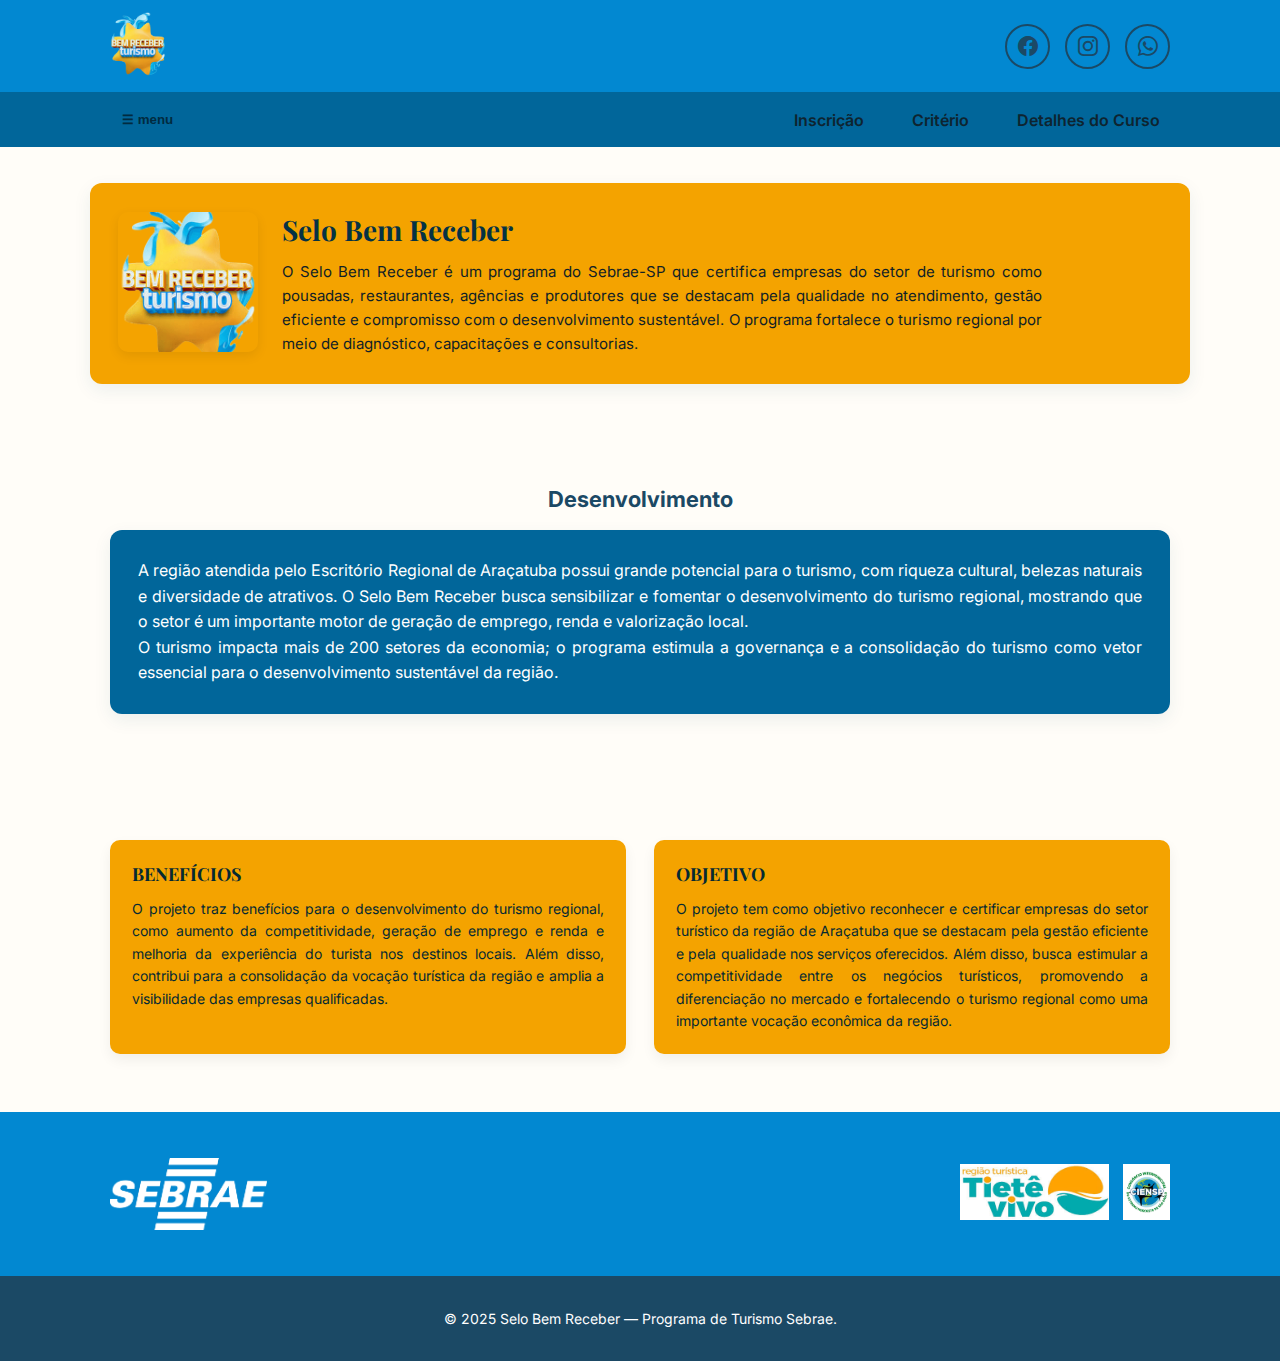
<file: index.html>
<!DOCTYPE html>
<html lang="pt-br">
<head>
  <meta charset="utf-8" />
  <meta name="viewport" content="width=device-width,initial-scale=1" />
  <title>Selo Bem Receber</title>
  <link href="https://fonts.googleapis.com/css2?family=Playfair+Display:wght@600;700&family=Inter:wght@300;400;600&display=swap" rel="stylesheet">
  <link rel="stylesheet" href="style.css">
  <!-- ícones (somente para exibição; são fontes externas) -->
  <link rel="preconnect" href="https://fonts.gstatic.com" crossorigin>
  <link rel="stylesheet" href="https://cdn.jsdelivr.net/npm/bootstrap-icons@1.11.3/font/bootstrap-icons.min.css">
</head>
<body>

  <!-- TOP BANNER (logo + redes) -->
  <header class="topbar">
    <div class="container">
      <div class="logo-wrap">
        <img src="selo.jpg" alt="Selo Bem Receber" class="logo-top">
      </div>
      <div class="social-icons">
       <a href="#" class="icon"><i class="bi bi-facebook"></i></a>
       <a href="#" class="icon"><i class="bi bi-instagram"></i></a>
       <a href="#" class="icon"><i class="bi bi-whatsapp"></i></a>
      </div>
    </div>

    <!-- menu bar -->
    <nav class="menubar">
      <div class="container nav-inner">
        <button class="menu-icon" aria-hidden="true">☰ menu</button>
        <ul class="nav-links">
          <li><a href="inscrição.html">Inscrição</a></li>
          <li><a href="criterio.html">Critério</a></li>
          <li><a href="detalhes.html">Detalhes do Curso</a></li>
        </ul>
      </div>
    </nav>
  </header>

  <!-- HERO / bloco laranja grande com logo à esquerda -->
  <main>
    <section class="hero">
      <div class="container hero-inner">
        <div class="hero-left">
          <img src="selo.jpg" alt="Selo Bem Receber" class="hero-logo">
        </div>
        <div class="hero-right">
          <h1>Selo Bem Receber</h1>
          <p class="lead">
            O Selo Bem Receber é um programa do Sebrae-SP que certifica empresas do setor de turismo como pousadas, restaurantes, agências e produtores que se destacam pela qualidade no atendimento, gestão eficiente e compromisso com o desenvolvimento sustentável. O programa fortalece o turismo regional por meio de diagnóstico, capacitações e consultorias.
          </p>
        </div>
      </div>
    </section>

    <!-- DESENVOLVIMENTO (bloco azul) -->
    <section class="development">
      <div class="container">
        <h2>Desenvolvimento</h2>
        <div class="dev-box">
          <p>
            A região atendida pelo Escritório Regional de Araçatuba possui grande potencial para o turismo, com riqueza cultural, belezas naturais e diversidade de atrativos. O Selo Bem Receber busca sensibilizar e fomentar o desenvolvimento do turismo regional, mostrando que o setor é um importante motor de geração de emprego, renda e valorização local.
          </p>
          <p>
            O turismo impacta mais de 200 setores da economia; o programa estimula a governança e a consolidação do turismo como vetor essencial para o desenvolvimento sustentável da região.
          </p>
        </div>
      </div>
    </section>

    <!-- BENEFÍCIOS E OBJETIVO (dois cards laranja) -->
    <section class="cards-section">
      <div class="container cards-grid">
        <article class="info-card">
          <h3>BENEFÍCIOS</h3>
          <p>
            O projeto traz benefícios para o desenvolvimento do turismo regional, como aumento da competitividade, geração de emprego e renda e melhoria da experiência do turista nos destinos locais. Além disso, contribui para a consolidação da vocação turística da região e amplia a visibilidade das empresas qualificadas.
          </p>
        </article>

        <article class="info-card">
          <h3>OBJETIVO</h3>
          <p>
            O projeto tem como objetivo reconhecer e certificar empresas do setor turístico da região de Araçatuba que se destacam pela gestão eficiente e pela qualidade nos serviços oferecidos. Além disso, busca estimular a competitividade entre os negócios turísticos, promovendo a diferenciação no mercado e fortalecendo o turismo regional como uma importante vocação econômica da região.
          </p>
        </article>
      </div>
    </section>

    <!-- RODAPÉ COM LOGOS GRANDES -->
    <footer class="footer-logos">
      <div class="container">
        <div class="footer-logos-inner">
          <img src="sebrae.jpg" alt="Sebrae" class="footer-sebrae">
          <div class="footer-right-logos">
            <img src="tiete.jpg" alt="Tietê Vivo">
            <img src="ciensp.jpg" alt="CIENSP">
          </div>
        </div>
      </div>
    </footer>

    <!-- RODAPÉ INFERIOR -->
    <section class="site-footer">
      <div class="container">
        <p>&copy; 2025 Selo Bem Receber — Programa de Turismo Sebrae.</p>
      </div>
    </section>
  </main>

</body>
</html>
</file>
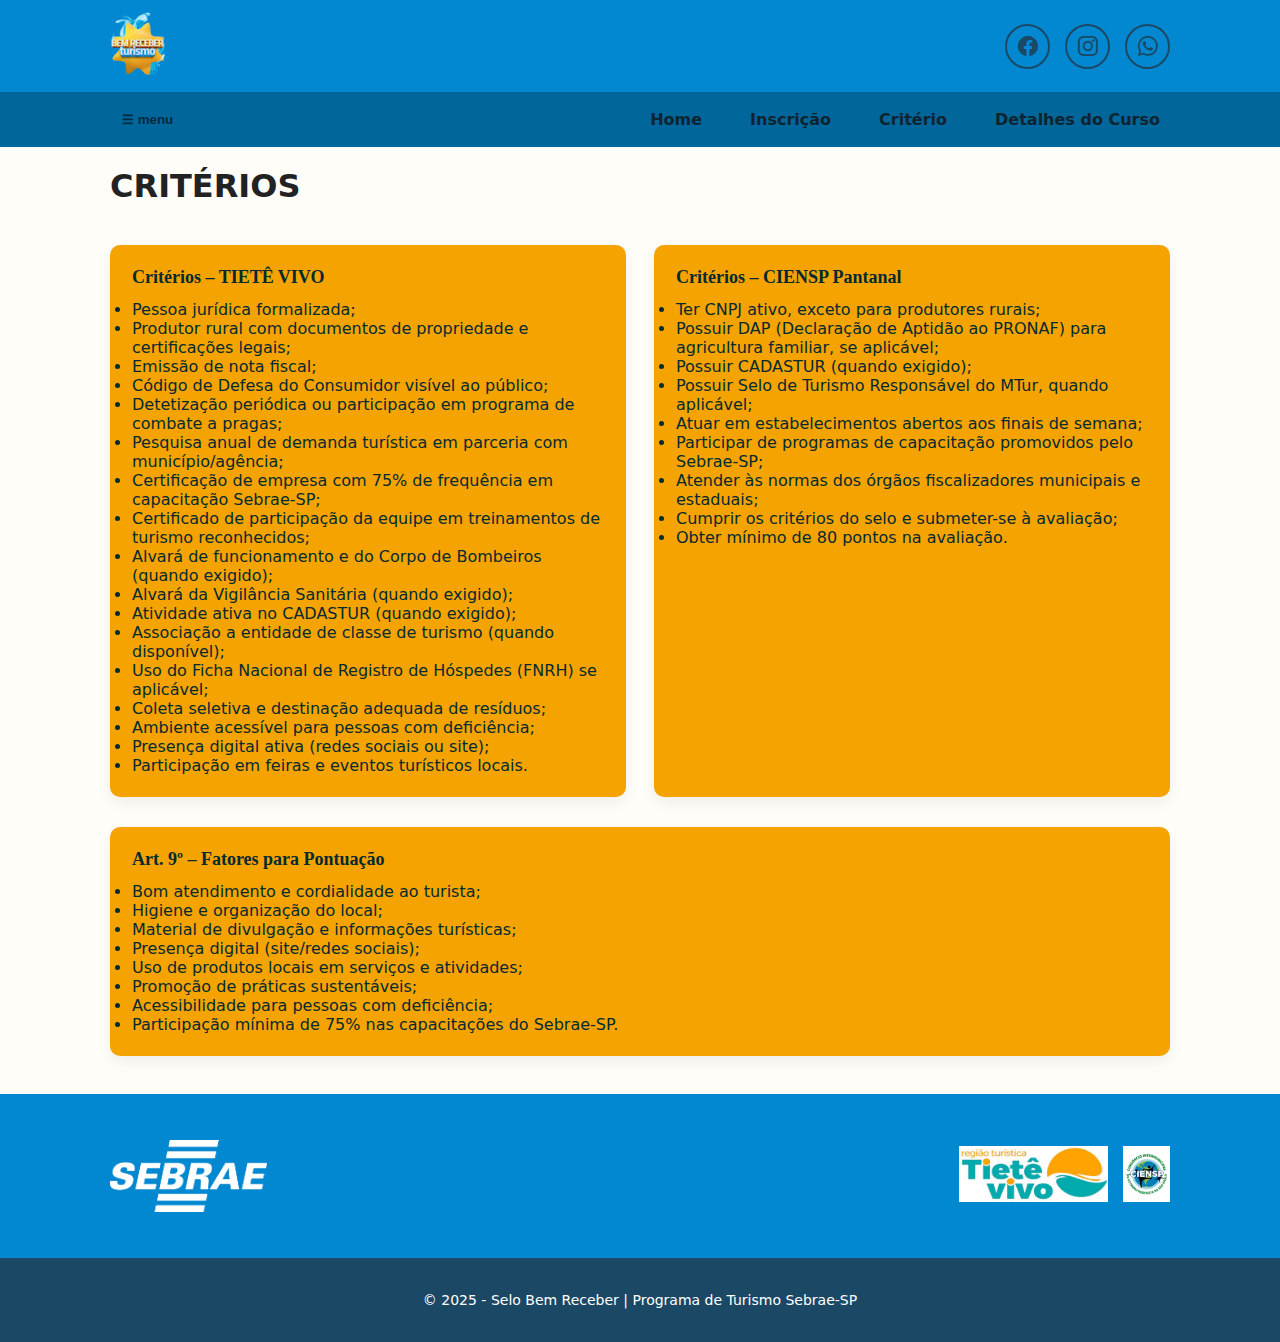
<file: criterio.html>
<!DOCTYPE html>
<html lang="pt-br">
<head>
  <meta charset="UTF-8">
  <meta name="viewport" content="width=device-width, initial-scale=1.0">
  <title>Critérios - Selo Bem Receber</title>
  <link rel="stylesheet" href="style.css">
  <link rel="stylesheet" href="https://cdn.jsdelivr.net/npm/bootstrap-icons@1.11.3/font/bootstrap-icons.min.css">
</head>
<body>

  <!-- ===== TOPO ===== -->
  <header class="topbar">
    <div class="container">
      <div class="logo-wrap">
        <a href="index.html"><img src="selo.jpg" alt="Selo Bem Receber" class="logo-top"></a>
      </div>
      <div class="social-icons">
        <a href="#" class="icon"><i class="bi bi-facebook"></i></a>
        <a href="#" class="icon"><i class="bi bi-instagram"></i></a>
        <a href="#" class="icon"><i class="bi bi-whatsapp"></i></a>
      </div>
    </div>

    <nav class="menubar">
      <div class="container nav-inner">
        <button class="menu-icon">☰ menu</button>
        <ul class="nav-links">
          <li><a href="index.html">Home</a></li>
          <li><a href="inscrição.html">Inscrição</a></li>
          <li><a href="criterio.html" class="active">Critério</a></li>
          <li><a href="detalhes.html">Detalhes do Curso</a></li>
        </ul>
      </div>
    </nav>
  </header>

  <!-- ===== CONTEÚDO ===== -->
  <main>
    <section class="criterios">
      <div class="container">
        <h1>CRITÉRIOS</h1>

        <div class="cards-grid" style="margin-top: 40px;">
          <article class="info-card">
            <h3>Critérios – TIETÊ VIVO</h3>
            <ul>
              <li>Pessoa jurídica formalizada;</li>
              <li>Produtor rural com documentos de propriedade e certificações legais;</li>
              <li>Emissão de nota fiscal;</li>
              <li>Código de Defesa do Consumidor visível ao público;</li>
              <li>Detetização periódica ou participação em programa de combate a pragas;</li>
              <li>Pesquisa anual de demanda turística em parceria com município/agência;</li>
              <li>Certificação de empresa com 75% de frequência em capacitação Sebrae-SP;</li>
              <li>Certificado de participação da equipe em treinamentos de turismo reconhecidos;</li>
              <li>Alvará de funcionamento e do Corpo de Bombeiros (quando exigido);</li>
              <li>Alvará da Vigilância Sanitária (quando exigido);</li>
              <li>Atividade ativa no CADASTUR (quando exigido);</li>
              <li>Associação a entidade de classe de turismo (quando disponível);</li>
              <li>Uso do Ficha Nacional de Registro de Hóspedes (FNRH) se aplicável;</li>
              <li>Coleta seletiva e destinação adequada de resíduos;</li>
              <li>Ambiente acessível para pessoas com deficiência;</li>
              <li>Presença digital ativa (redes sociais ou site);</li>
              <li>Participação em feiras e eventos turísticos locais.</li>
            </ul>
          </article>

          <article class="info-card">
            <h3>Critérios – CIENSP Pantanal</h3>
            <ul>
              <li>Ter CNPJ ativo, exceto para produtores rurais;</li>
              <li>Possuir DAP (Declaração de Aptidão ao PRONAF) para agricultura familiar, se aplicável;</li>
              <li>Possuir CADASTUR (quando exigido);</li>
              <li>Possuir Selo de Turismo Responsável do MTur, quando aplicável;</li>
              <li>Atuar em estabelecimentos abertos aos finais de semana;</li>
              <li>Participar de programas de capacitação promovidos pelo Sebrae-SP;</li>
              <li>Atender às normas dos órgãos fiscalizadores municipais e estaduais;</li>
              <li>Cumprir os critérios do selo e submeter-se à avaliação;</li>
              <li>Obter mínimo de 80 pontos na avaliação.</li>
            </ul>
          </article>
        </div>

        <div class="cards-grid" style="margin-top: 30px;">
          <article class="info-card">
            <h3>Art. 9º – Fatores para Pontuação</h3>
            <ul>
              <li>Bom atendimento e cordialidade ao turista;</li>
              <li>Higiene e organização do local;</li>
              <li>Material de divulgação e informações turísticas;</li>
              <li>Presença digital (site/redes sociais);</li>
              <li>Uso de produtos locais em serviços e atividades;</li>
              <li>Promoção de práticas sustentáveis;</li>
              <li>Acessibilidade para pessoas com deficiência;</li>
              <li>Participação mínima de 75% nas capacitações do Sebrae-SP.</li>
            </ul>
          </article>
        </div>

      </div>
    </section>

    <!-- ===== RODAPÉ ===== -->
   <footer class="footer-logos">
      <div class="container">
        <div class="footer-logos-inner">
          <img src="sebrae.jpg" alt="Sebrae" class="footer-sebrae">
          <div class="footer-right-logos">
            <img src="tiete.jpg" alt="Tietê Vivo">
            <img src="ciensp.jpg" alt="CIENSP">
          </div>
        </div>
      </div>
    </footer>

    <section class="site-footer">
      <div class="container">
        <p>&copy; 2025 - Selo Bem Receber | Programa de Turismo Sebrae-SP</p>
      </div>
    </section>
  </main>
</body>
</html>
</file>
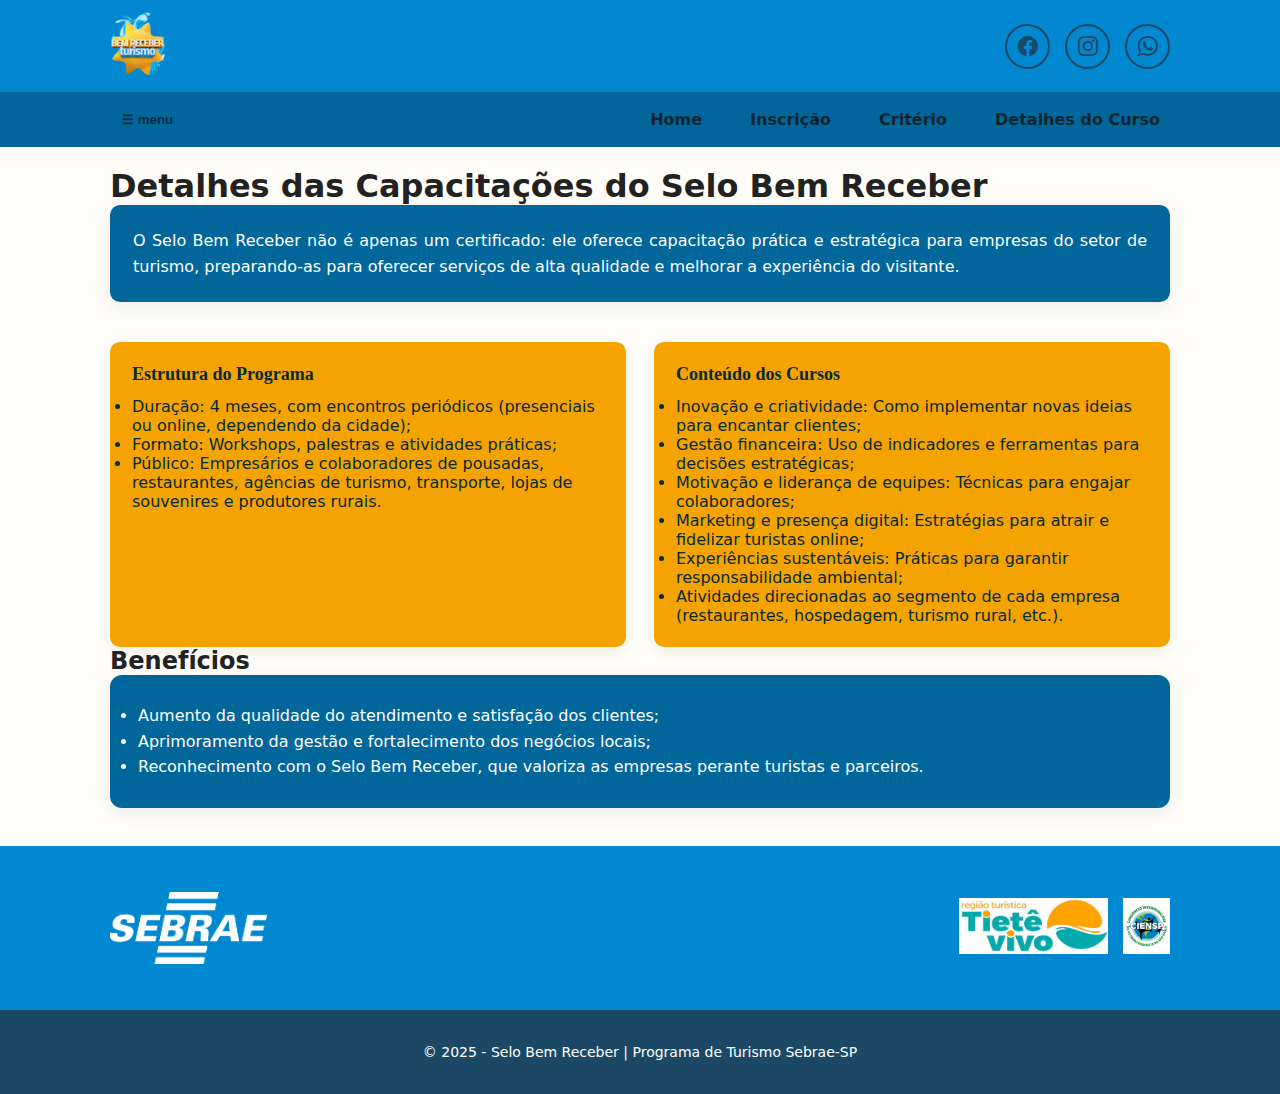
<file: detalhes.html>
<!DOCTYPE html>
<html lang="pt-br">
<head>
  <meta charset="UTF-8">
  <meta name="viewport" content="width=device-width, initial-scale=1.0">
  <title>Detalhes do Curso - Selo Bem Receber</title>
  <link rel="stylesheet" href="style.css">
  <link rel="stylesheet" href="https://cdn.jsdelivr.net/npm/bootstrap-icons@1.11.3/font/bootstrap-icons.min.css">
</head>
<body>

  <!-- ===== TOPO ===== -->
  <header class="topbar">
    <div class="container">
      <div class="logo-wrap">
        <a href="index.html"><img src="selo.jpg" alt="Selo Bem Receber" class="logo-top"></a>
      </div>
      <div class="social-icons">
        <a href="#" class="icon"><i class="bi bi-facebook"></i></a>
        <a href="#" class="icon"><i class="bi bi-instagram"></i></a>
        <a href="#" class="icon"><i class="bi bi-whatsapp"></i></a>
       </div>

    </div>

    <nav class="menubar">
      <div class="container nav-inner">
        <button class="menu-icon">☰ menu</button>
        <ul class="nav-links">
          <li><a href="index.html">Home</a></li>
          <li><a href="inscrição.html">Inscrição</a></li>
          <li><a href="criterio.html">Critério</a></li>
          <li><a href="detalhes.html" class="active">Detalhes do Curso</a></li>
        </ul>
      </div>
    </nav>
  </header>

  <!-- ===== CONTEÚDO ===== -->
  <main>
    <section class="detalhes">
      <div class="container">
        <h1>Detalhes das Capacitações do Selo Bem Receber</h1>

        <div class="info-box">
          <p>O Selo Bem Receber não é apenas um certificado: ele oferece capacitação prática e estratégica para empresas do setor de turismo, preparando-as para oferecer serviços de alta qualidade e melhorar a experiência do visitante.</p>
        </div>

        <div class="cards-grid"  style="margin-top: 40px;">
          <article class="info-card">
            <h3>Estrutura do Programa</h3>
            <ul>
              <li>Duração: 4 meses, com encontros periódicos (presenciais ou online, dependendo da cidade);</li>
              <li>Formato: Workshops, palestras e atividades práticas;</li>
              <li>Público: Empresários e colaboradores de pousadas, restaurantes, agências de turismo, transporte, lojas de souvenires e produtores rurais.</li>
            </ul>
          </article>

          <article class="info-card">
            <h3>Conteúdo dos Cursos</h3>
            <ul>
              <li>Inovação e criatividade: Como implementar novas ideias para encantar clientes;</li>
              <li>Gestão financeira: Uso de indicadores e ferramentas para decisões estratégicas;</li>
              <li>Motivação e liderança de equipes: Técnicas para engajar colaboradores;</li>
              <li>Marketing e presença digital: Estratégias para atrair e fidelizar turistas online;</li>
              <li>Experiências sustentáveis: Práticas para garantir responsabilidade ambiental;</li>
              <li>Atividades direcionadas ao segmento de cada empresa (restaurantes, hospedagem, turismo rural, etc.).</li>
            </ul>
          </article>
        </div>

        <h2>Benefícios</h2>
        <div class="dev-box">
          <ul>
            <li>Aumento da qualidade do atendimento e satisfação dos clientes;</li>
            <li>Aprimoramento da gestão e fortalecimento dos negócios locais;</li>
            <li>Reconhecimento com o Selo Bem Receber, que valoriza as empresas perante turistas e parceiros.</li>
          </ul>
        </div>
      </div>
    </section>

    <!-- ===== RODAPÉ ===== -->
    <footer class="footer-logos">
      <div class="container">
        <div class="footer-logos-inner">
          <img src="sebrae.jpg" alt="Sebrae" class="footer-sebrae">
          <div class="footer-right-logos">
            <img src="tiete.jpg" alt="Tietê Vivo">
            <img src="ciensp.jpg" alt="CIENSP">
          </div>
        </div>
      </div>
    </footer>

    <section class="site-footer">
      <div class="container">
        <p>&copy; 2025 - Selo Bem Receber | Programa de Turismo Sebrae-SP</p>
      </div>
    </section>
  </main>
</body>
</html>
</file>
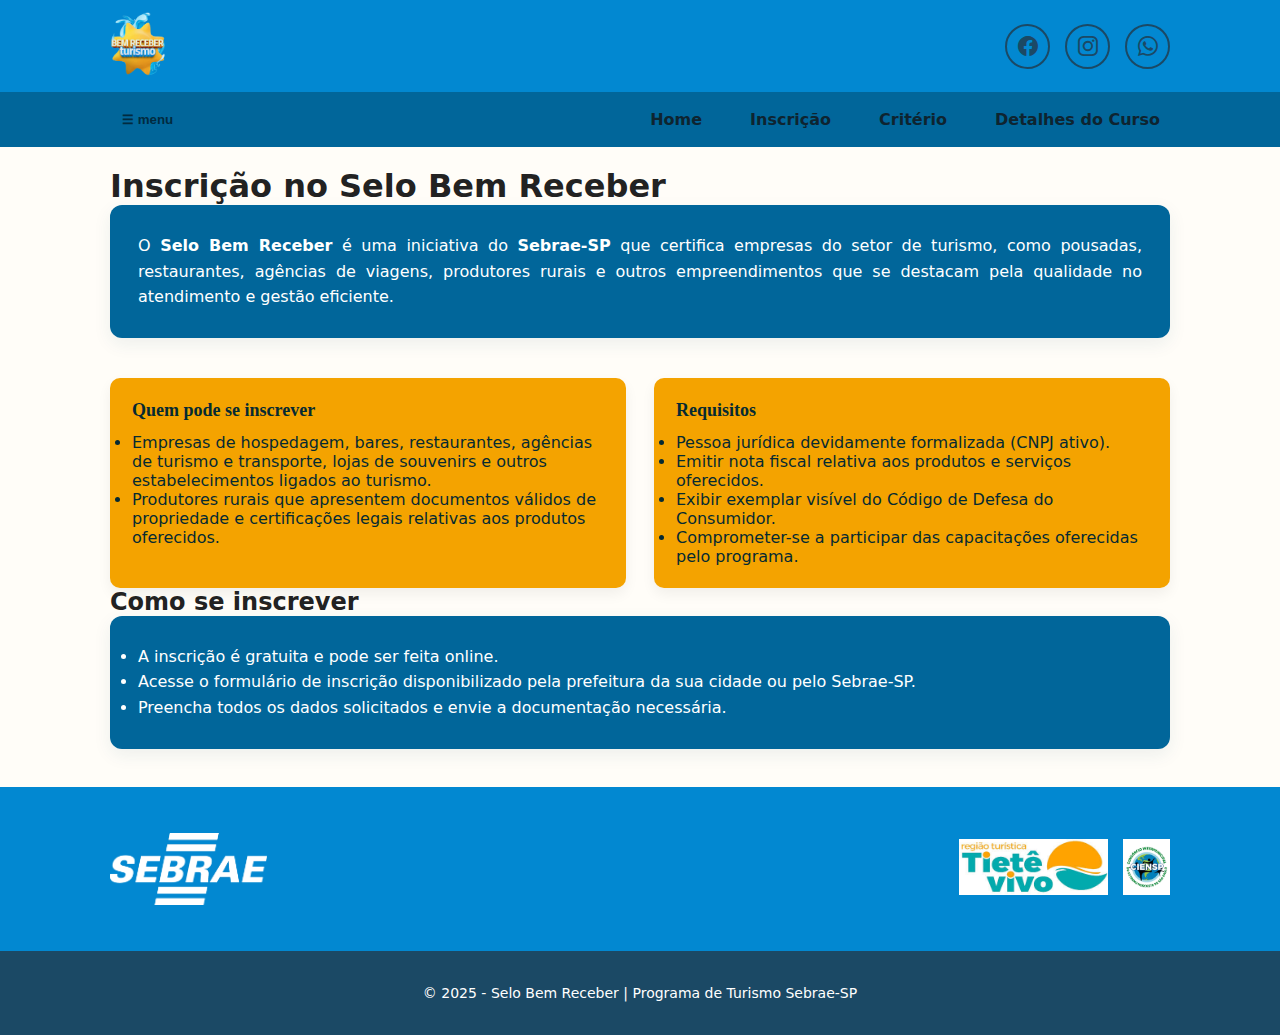
<file: inscrição.html>
<!DOCTYPE html>
<html lang="pt-br">
<head>
  <meta charset="UTF-8">
  <meta name="viewport" content="width=device-width, initial-scale=1.0">
  <title>Inscrição - Selo Bem Receber</title>
  <link rel="stylesheet" href="style.css">
  <link rel="stylesheet" href="https://cdn.jsdelivr.net/npm/bootstrap-icons@1.11.3/font/bootstrap-icons.min.css">
</head>
<body>

  <!-- ===== TOPO ===== -->
  <header class="topbar">
    <div class="container">
      <div class="logo-wrap">
        <a href="index.html"><img src="selo.jpg" alt="Selo Bem Receber" class="logo-top"></a>
      </div>
      <div class="social-icons">
        <a href="#" class="icon"><i class="bi bi-facebook"></i></a>
        <a href="#" class="icon"><i class="bi bi-instagram"></i></a>
        <a href="#" class="icon"><i class="bi bi-whatsapp"></i></a>
      </div>
    </div>

    <!-- ===== MENU ===== -->
    <nav class="menubar">
      <div class="container nav-inner">
        <button class="menu-icon">☰ menu</button>
        <ul class="nav-links">
          <li><a href="index.html">Home</a></li>
          <li><a href="inscrição.html" class="active">Inscrição</a></li>
          <li><a href="criterio.html">Critério</a></li>
          <li><a href="detalhes.html">Detalhes do Curso</a></li>
        </ul>
      </div>
    </nav>
  </header>

  <!-- ===== CONTEÚDO ===== -->
  <main>
    <section class="inscricao">
      <div class="container">
        <h1>Inscrição no Selo Bem Receber</h1>

        <!-- bloco azul -->
        <div class="dev-box">
          <p>
            O <b>Selo Bem Receber</b> é uma iniciativa do <b>Sebrae-SP</b> que certifica empresas do setor de turismo,
            como pousadas, restaurantes, agências de viagens, produtores rurais e outros empreendimentos que se destacam
            pela qualidade no atendimento e gestão eficiente.
          </p>
        </div>

        <!-- dois blocos laranja lado a lado -->
        <div class="cards-grid" style="margin-top: 40px;">
          <article class="info-card">
            <h3>Quem pode se inscrever</h3>
            <ul>
              <li>Empresas de hospedagem, bares, restaurantes, agências de turismo e transporte, lojas de souvenirs e outros estabelecimentos ligados ao turismo.</li>
              <li>Produtores rurais que apresentem documentos válidos de propriedade e certificações legais relativas aos produtos oferecidos.</li>
            </ul>
          </article>

          <article class="info-card">
            <h3>Requisitos</h3>
            <ul>
              <li>Pessoa jurídica devidamente formalizada (CNPJ ativo).</li>
              <li>Emitir nota fiscal relativa aos produtos e serviços oferecidos.</li>
              <li>Exibir exemplar visível do Código de Defesa do Consumidor.</li>
              <li>Comprometer-se a participar das capacitações oferecidas pelo programa.</li>
            </ul>
          </article>
        </div>

        <!-- bloco “como se inscrever” -->
        <div class="inscricao-final">
          <h2>Como se inscrever</h2>
          <div class="dev-box">
            <ul>
              <li>A inscrição é gratuita e pode ser feita online.</li>
              <li>Acesse o formulário de inscrição disponibilizado pela prefeitura da sua cidade ou pelo Sebrae-SP.</li>
              <li>Preencha todos os dados solicitados e envie a documentação necessária.</li>
            </ul>
          </div>
        </div>
      </div>
    </section>

    <!-- RODAPÉ COM LOGOS -->
    <footer class="footer-logos">
      <div class="container">
        <div class="footer-logos-inner">
          <img src="sebrae.jpg" alt="Sebrae" class="footer-sebrae">
          <div class="footer-right-logos">
            <img src="tiete.jpg" alt="Tietê Vivo">
            <img src="ciensp.jpg" alt="CIENSP">
          </div>
        </div>
      </div>
    </footer>

    <!-- RODAPÉ FINAL -->
    <section class="site-footer">
      <div class="container">
        <p>&copy; 2025 - Selo Bem Receber | Programa de Turismo Sebrae-SP</p>
      </div>
    </section>
  </main>
</body>
</html>
</file>
<file: style.css>
/* ================== BASE / TIPOGRAFIA ================== */
:root{
  --blue:#0288d1;        /* azul claro topo */
  --blue-dark:#01669a;   /* azul barra menu */
  --deep:#1b4965;        /* cor base que você usava */
  --gold:#f4a300;        /* laranja/dourado dos cards */
  --cream:#fff9f4;
  --text:#222;
  --muted:#6b6b6b;
}

*{box-sizing:border-box;margin:0;padding:0}
html,body{height:100%}
body{
  font-family: "Inter", system-ui, -apple-system, "Segoe UI", Roboto, "Helvetica Neue", Arial;
  color:var(--text);
  background: #fffdf8;
  -webkit-font-smoothing:antialiased;
}

/* container central */
.container{
  max-width:1100px;
  margin:0 auto;
  padding:20px;
}

/* ================== TOPO / MENU ================== */
.topbar{
  background:var(--blue);
  color:#fff;
}

.topbar .container{
  display:flex;
  align-items:center;
  justify-content:space-between;
  padding:12px 20px;
}

/* logo topo */
.logo-top{
  height:64px;
  object-fit:contain;
  border-radius:6px;
}

/* ===== ÍCONES SOCIAIS ===== */
.social-icons {
  display: flex;
  gap: 15px;
}

.social-icons .icon {
  width: 45px;
  height: 45px;
  display: flex;
  align-items: center;
  justify-content: center;
  border: 2px solid #1b4965;   /* cor da borda */
  border-radius: 50%;          /* deixa redondo */
  text-decoration: none;
  color: #1b4965;              /* cor do ícone */
  font-size: 20px;
  transition: 0.3s;
}

.social-icons .icon:hover {
  background-color: #1b4965;
  color: white;
  transform: scale(1.1);
  box-shadow: 0 0 6px rgba(0,0,0,0.3);
}

/* barra do menu (linha mais escura) */
.menubar{
  background:var(--blue-dark);
}
.nav-inner{ display:flex; align-items:center; justify-content:space-between; padding:8px 20px; }
.menu-icon{
  background:transparent;
  color:#002839;
  border:0;
  padding:8px 12px;
  font-weight:600;
  color: #012b40;
  cursor:pointer;
}
.nav-links{
  display:flex;
  gap:28px;
  list-style:none;
}
.nav-links a{
  color:#0e2430;
  text-decoration:none;
  padding:8px 10px;
  font-weight:600;
}
.nav-links a:hover{ color:#fff; background: rgba(255,255,255,0.08); border-radius:6px; }

/* ================== HERO / BLOCO LARANJA ================== */
.hero{
  padding:36px 0;
  background:transparent;
}
.hero-inner{
  background:var(--gold);
  border-radius:12px;
  display:flex;
  gap:24px;
  align-items:center;
  padding:28px;
  box-shadow: 0 6px 18px rgba(27,73,101,0.08);
}

/* logo dentro do bloco */
.hero-logo{
  width:140px;
  height:140px;
  object-fit:cover;
  border-radius:10px;
  box-shadow: 0 4px 12px rgba(0,0,0,0.08);
}

/* texto grande à direita */
.hero-right h1{
  font-family: "Playfair Display", serif;
  font-size:28px;
  margin-bottom:12px;
  color:#053244;
}
.hero-right .lead{
  font-size:15px;
  line-height:1.6;
  color:#102126;
  max-width:760px;
  text-align:justify;
}

/* ================== DESENVOLVIMENTO (BLOCO AZUL) ================== */
.development{
  padding:46px 0;
}
.development h2{
  text-align:center;
  color:var(--deep);
  margin-bottom:18px;
  font-size:22px;
}
.dev-box{
  background:var(--blue-dark);
  color:#fff;
  padding:28px;
  border-radius:12px;
  box-shadow: 0 6px 18px rgba(27,73,101,0.08);
  line-height:1.6;
  text-align:justify;
}
.info-box{
  background:var(--blue-dark);
  color:#ffffff;
  padding:23px;
  border-radius:10px;
  box-shadow: 0 6px 18px rgba(27,73,101,0.08);
  line-height:1.6;
  text-align:justify;
}


/* ================== CARDS INFORMAÇÕES (laranja claro) ================== */
.cards-section{
  padding:40px 0 20px;
}
.cards-grid{
  display:flex;
  gap:28px;
  align-items:stretch;
  justify-content:space-between;
}
.info-card{
  background:var(--gold);
  color:#052a32;
  padding:22px;
  border-radius:10px;
  flex:1;
  box-shadow: 0 6px 14px rgba(0,0,0,0.06);
  min-height:160px;
  display:flex;
  flex-direction:column;
  gap:12px;
}
.info-card h3{
  font-family:"Playfair Display", serif;
  font-size:18px;
}
.info-card p{ font-size:14px; line-height:1.6; text-align:justify; }

/* ================== RODAPÉ COM LOGOS ================== */
.footer-logos{
  padding:26px 0;
  background:var(--blue);
  margin-top:18px;
}
.footer-logos-inner{
  display:flex;
  align-items:center;
  justify-content:space-between;
  gap:20px;
  flex-wrap:wrap;
}
.footer-sebrae{
  height:72px;
  object-fit:contain;
  filter:brightness(1.1);
}
.footer-right-logos img{
  height:56px;
  margin-left:10px;
  object-fit:contain;
}

/* ================== RODAPÉ INFERIOR ================== */
.site-footer{
  background:var(--deep);
  color:#fff;
  padding:14px 0;
  text-align:center;
  font-size:14px;
}

/* ================== RESPONSIVO ================== */
@media (max-width: 980px){
  .nav-inner{ flex-direction:column; gap:8px; align-items:flex-start; }
  .nav-links{ flex-wrap:wrap; gap:12px; }
  .hero-inner{ flex-direction:column; align-items:center; text-align:center; }
  .hero-right .lead{ max-width:100%; }
  .cards-grid{ flex-direction:column; }
  .footer-logos-inner{ flex-direction:column; align-items:center; }
  .hero-logo{ width:120px;height:120px; }
}
</file>
